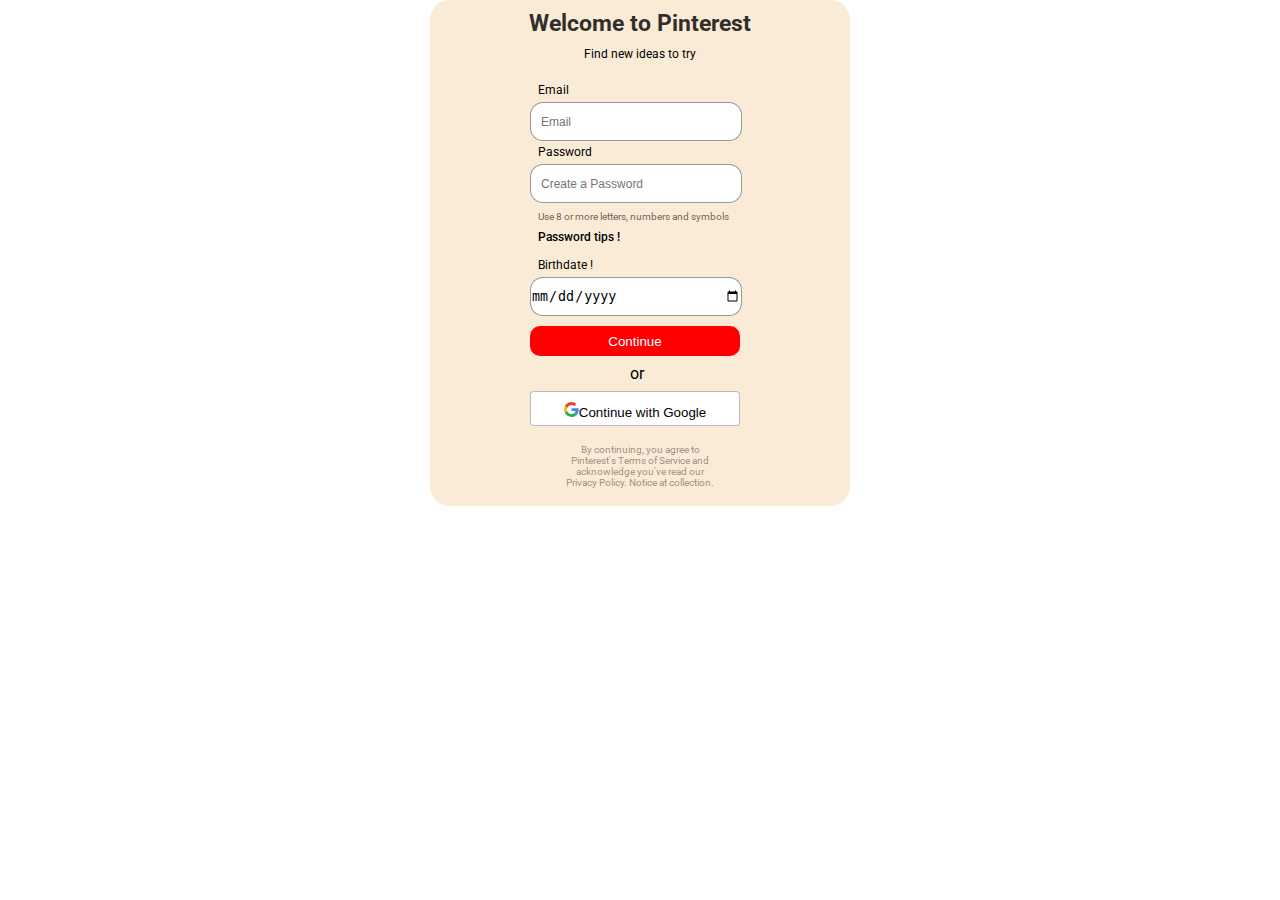
<file: index.html>
<!DOCTYPE html>
<html lang="en">
<head>
    <meta charset="UTF-8">
    <meta name="viewport" content="width=device-width, initial-scale=1.0">
    <title>Pinterest</title>
    <link rel="stylesheet" href="pinterest-login.css">
    <link rel="preconnect" href="https://fonts.googleapis.com">
<link rel="preconnect" href="https://fonts.gstatic.com" crossorigin>
<link href="https://fonts.googleapis.com/css2?family=Roboto:ital,wght@0,100..900;1,100..900&display=swap" rel="stylesheet">
</head>
<body>
    
    <div class="container">
        <div class="welcome">
            <p class="title">Welcome to Pinterest</p>
            <p class="title-2">Find new ideas to try</p>
        </div>
        <div class="form">
            <form action="">
                <label for="">Email</label>
                <br>
                <input type="text" name="" id="" placeholder="Email">
                <br>
                <label for="">Password</label>
                <br>
                <input type="password" placeholder="Create a Password">
                <p class="note">Use 8 or more letters, numbers and symbols</p>
                <p style="
                font-size: 12px;
                margin-left: 8px;
                font-weight: 500;
                margin-bottom: 10px;
                ">Password tips !</p>
                <label>Birthdate !</label>
                <br>
                <input type="date">
                <br>
                <button class="login-btn">Continue</button>
            </form>
           
            <p style="
            margin: 8px;
            margin-left: 100px;
            
            ">or</p>

            <button class="g-login-btn">  <svg version="1.1" xmlns="http://www.w3.org/2000/svg" viewBox="0 0 48 48" class="g-logo"><g><path fill="#EA4335" d="M24 9.5c3.54 0 6.71 1.22 9.21 3.6l6.85-6.85C35.9 2.38 30.47 0 24 0 14.62 0 6.51 5.38 2.56 13.22l7.98 6.19C12.43 13.72 17.74 9.5 24 9.5z"></path><path fill="#4285F4" d="M46.98 24.55c0-1.57-.15-3.09-.38-4.55H24v9.02h12.94c-.58 2.96-2.26 5.48-4.78 7.18l7.73 6c4.51-4.18 7.09-10.36 7.09-17.65z"></path><path fill="#FBBC05" d="M10.53 28.59c-.48-1.45-.76-2.99-.76-4.59s.27-3.14.76-4.59l-7.98-6.19C.92 16.46 0 20.12 0 24c0 3.88.92 7.54 2.56 10.78l7.97-6.19z"></path><path fill="#34A853" d="M24 48c6.48 0 11.93-2.13 15.89-5.81l-7.73-6c-2.15 1.45-4.92 2.3-8.16 2.3-6.26 0-11.57-4.22-13.47-9.91l-7.98 6.19C6.51 42.62 14.62 48 24 48z"></path><path fill="none" d="M0 0h48v48H0z"></path></g></svg>Continue with Google</button>
        </div>
        <div class="agree">
            <p>
            By continuing, you agree to Pinterest's Terms of Service and acknowledge you've read our Privacy Policy. Notice at collection.
            </p>
        </div>
        
    </div>

</body>
</html>
</file>
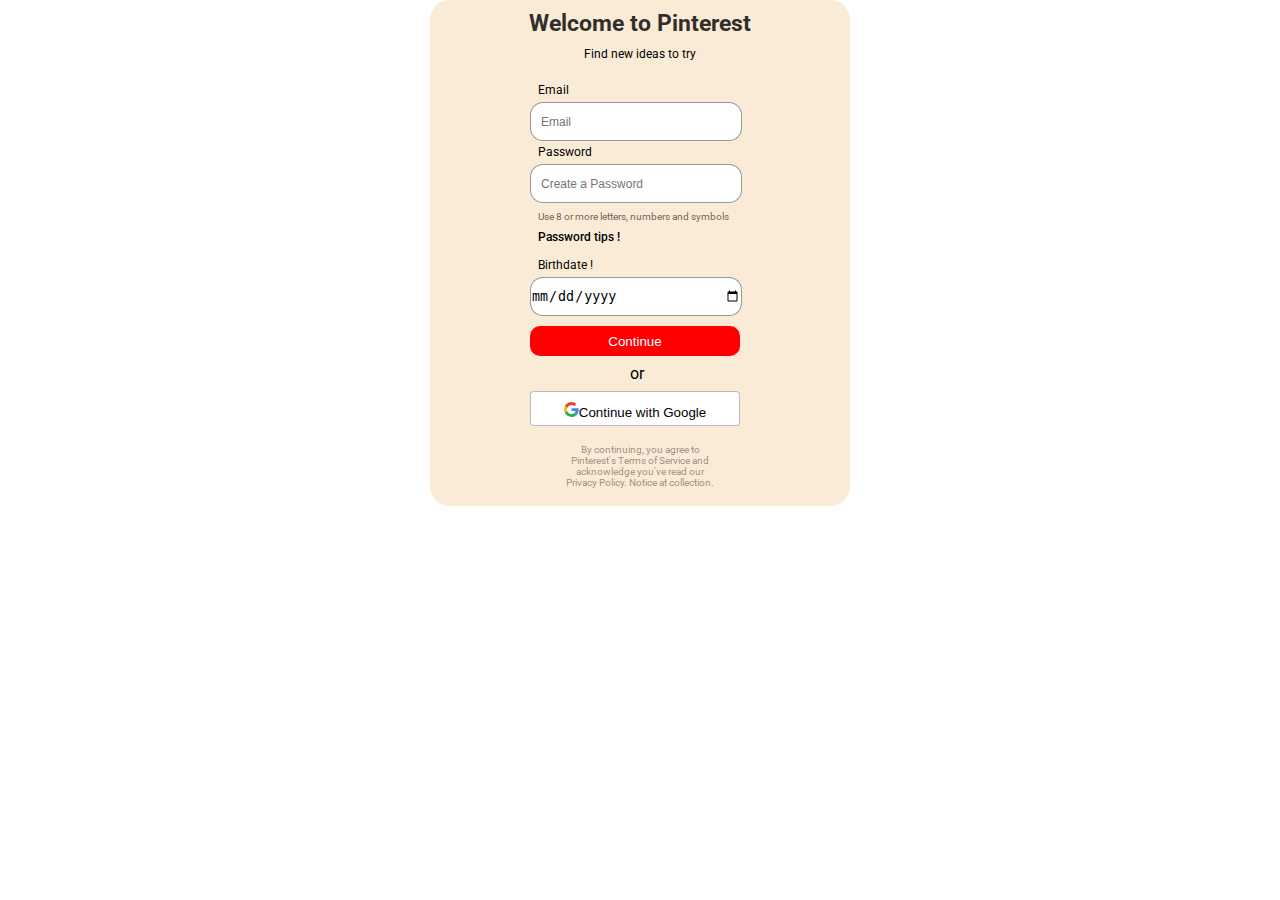
<file: pinterest-login.html>
<!DOCTYPE html>
<html lang="en">
<head>
    <meta charset="UTF-8">
    <meta name="viewport" content="width=device-width, initial-scale=1.0">
    <title>Pinterest</title>
    <link rel="stylesheet" href="pinterest-login.css">
    <link rel="preconnect" href="https://fonts.googleapis.com">
<link rel="preconnect" href="https://fonts.gstatic.com" crossorigin>
<link href="https://fonts.googleapis.com/css2?family=Roboto:ital,wght@0,100..900;1,100..900&display=swap" rel="stylesheet">
</head>
<body>
    
    <div class="container">
        <div class="welcome">
            <p class="title">Welcome to Pinterest</p>
            <p class="title-2">Find new ideas to try</p>
        </div>
        <div class="form">
            <form action="">
                <label for="">Email</label>
                <br>
                <input type="text" name="" id="" placeholder="Email">
                <br>
                <label for="">Password</label>
                <br>
                <input type="password" placeholder="Create a Password">
                <p class="note">Use 8 or more letters, numbers and symbols</p>
                <p style="
                font-size: 12px;
                margin-left: 8px;
                font-weight: 500;
                margin-bottom: 10px;
                ">Password tips !</p>
                <label>Birthdate !</label>
                <br>
                <input type="date">
                <br>
                <button class="login-btn">Continue</button>
            </form>
           
            <p style="
            margin: 8px;
            margin-left: 100px;
            
            ">or</p>

            <button class="g-login-btn">  <svg version="1.1" xmlns="http://www.w3.org/2000/svg" viewBox="0 0 48 48" class="g-logo"><g><path fill="#EA4335" d="M24 9.5c3.54 0 6.71 1.22 9.21 3.6l6.85-6.85C35.9 2.38 30.47 0 24 0 14.62 0 6.51 5.38 2.56 13.22l7.98 6.19C12.43 13.72 17.74 9.5 24 9.5z"></path><path fill="#4285F4" d="M46.98 24.55c0-1.57-.15-3.09-.38-4.55H24v9.02h12.94c-.58 2.96-2.26 5.48-4.78 7.18l7.73 6c4.51-4.18 7.09-10.36 7.09-17.65z"></path><path fill="#FBBC05" d="M10.53 28.59c-.48-1.45-.76-2.99-.76-4.59s.27-3.14.76-4.59l-7.98-6.19C.92 16.46 0 20.12 0 24c0 3.88.92 7.54 2.56 10.78l7.97-6.19z"></path><path fill="#34A853" d="M24 48c6.48 0 11.93-2.13 15.89-5.81l-7.73-6c-2.15 1.45-4.92 2.3-8.16 2.3-6.26 0-11.57-4.22-13.47-9.91l-7.98 6.19C6.51 42.62 14.62 48 24 48z"></path><path fill="none" d="M0 0h48v48H0z"></path></g></svg>Continue with Google</button>
        </div>
        <div class="agree">
            <p>
            By continuing, you agree to Pinterest's Terms of Service and acknowledge you've read our Privacy Policy. Notice at collection.
            </p>
        </div>
        
    </div>

</body>
</html>
</file>
<file: pinterest-login.css>
* {
    margin: 0;
    padding: 0;
}

body {
    font-family: roboto;
    display: flex;
    flex-direction: column;
    align-items: center;
}
.container {
    border-radius: 20px;
    padding: 10px;
    background-color: antiquewhite;
    width: 400px;
}

.welcome {
    display: flex;
    flex-direction: column;
    align-items: center;
}

.title {
    font-size: 23px;
    font-weight: bold;
    opacity: 0.8;
}

.title-2 {
    margin-top: 10px;
    font-size: 12px;
}

.form {
    margin-top: 18px;
    margin-left: 90px;
}
input {
    margin-top: 4px;
    height: 37px;
    width: 210px;
    border-radius: 13px;
    border: 1px solid rgba(0, 0, 0, 0.4);
}
input::placeholder {
    font-size: 12px;
    padding: 10px;
}
label {
    font-size: 12px;
    margin-left: 8px;
}

.note {
    color: rgba(0, 0, 0, 0.607);
    font-size: 10px;
    margin: 8px;
}
.login-btn {
    color: white;
    background-color: red;
    border-radius: 10px;
    border: 1px none;
    height: 30px;
    width: 210px;
    margin-top: 10px;
}

.g-logo {
    height: 15px;
}
.g-login-btn {
    height: 35px;
    background-color: white;
    border: 1px solid rgba(0, 0, 0, 0.268);
    padding: 10px;
    border-radius: 4px;
    width: 210px;
    transition: all 0.6s;
}

button:hover {
    opacity: 0.7;
}
.agree {
    text-align: center;
    padding: 8px 120px;
    text-justify: newspaper;
    margin-top: 10px;
    font-size: 10px;
    color: rgba(0, 0, 0, 0.418);
}
</file>
